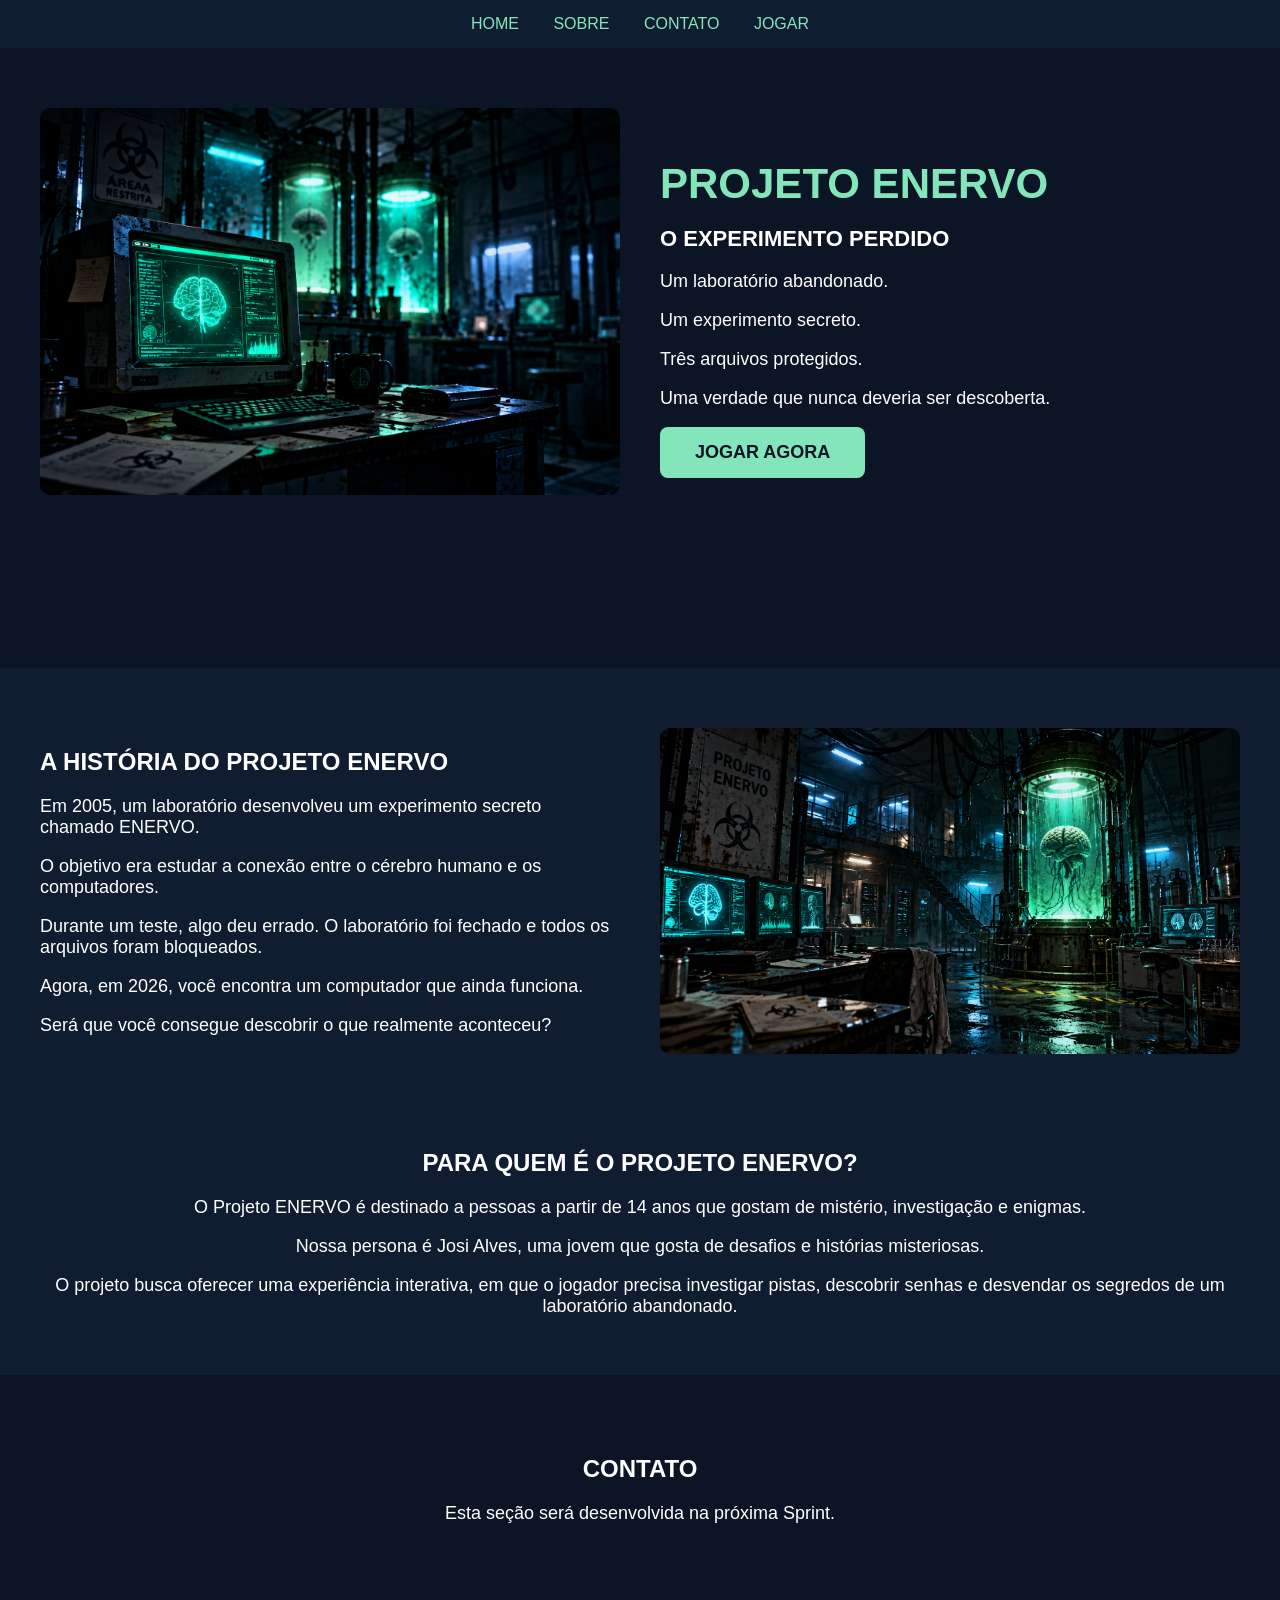
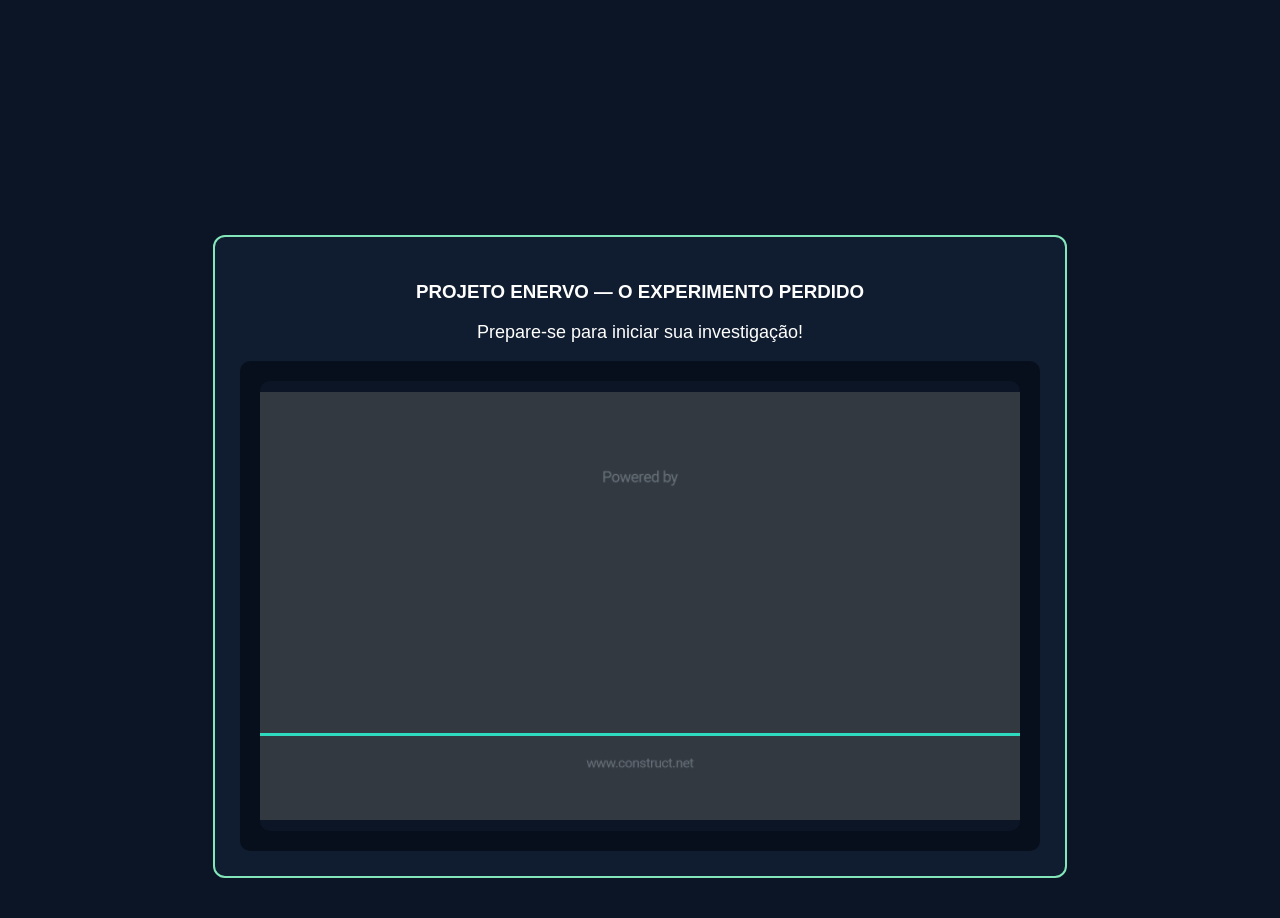
<file: index.html>
<!DOCTYPE html>
<html lang="pt-BR">

<head>
    <meta charset="UTF-8">
    <meta name="viewport" content="width=device-width, initial-scale=1.0">
    <title>Projeto Enervo</title>
    <link rel="stylesheet" href="style.css">
</head>

<body>

    <header>
        <nav>
            <a href="#inicio">HOME</a>
            <a href="#historia">SOBRE</a>
            <a href="#contato">CONTATO</a>
            <a href="#jogar">JOGAR</a>
        </nav>
    </header>

    <!-- HOME -->
    <section id="inicio">

        <div class="conteudo-home">

            <div class="imagem-home">
                <img src="computador.jpg"
                     alt="Computador misterioso do Projeto Enervo">
            </div>

            <div class="texto-home">

                <h1>PROJETO ENERVO</h1>
                <h2>O EXPERIMENTO PERDIDO</h2>

                <p>Um laboratório abandonado.</p>
                <p>Um experimento secreto.</p>
                <p>Três arquivos protegidos.</p>
                <p>Uma verdade que nunca deveria ser descoberta.</p>

                <a href="#jogar">
                    <button>JOGAR AGORA</button>
                </a>

            </div>

        </div>

    </section>

    <!-- SOBRE -->
    <section id="historia">

    <div class="conteudo-historia">

        <div class="texto-historia">
            <h2>A HISTÓRIA DO PROJETO ENERVO</h2>

            <p>Em 2005, um laboratório desenvolveu
            um experimento secreto chamado ENERVO.</p>

            <p>O objetivo era estudar a conexão
            entre o cérebro humano e os computadores.</p>

            <p>Durante um teste, algo deu errado.
            O laboratório foi fechado e todos
            os arquivos foram bloqueados.</p>

            <p>Agora, em 2026, você encontra
            um computador que ainda funciona.</p>

            <p>Será que você consegue descobrir
            o que realmente aconteceu?</p>
        </div>

        <div class="imagem-historia">
            <img src="laboratorio.jpg" alt="Laboratório secreto do Projeto Enervo">
        </div>

    </div>

</section>

<section id="persona">
    <h2>PARA QUEM É O PROJETO ENERVO?</h2>

    <p>O Projeto ENERVO é destinado a pessoas a partir de 14 anos que gostam de mistério, investigação e enigmas.</p>

    <p>Nossa persona é Josi Alves, uma jovem que gosta de desafios e histórias misteriosas.</p>

    <p>O projeto busca oferecer uma experiência interativa, em que o jogador precisa investigar pistas, descobrir senhas e desvendar os segredos de um laboratório abandonado.</p>
</section>


    <!-- CONTATO -->
    <section id="contato">

        <h2>CONTATO</h2>
        <p>Esta seção será desenvolvida na próxima Sprint.</p>

    </section>

    <!-- JOGAR -->
    <section id="jogar">

    <div class="area-jogo">
    <h3>PROJETO ENERVO — O EXPERIMENTO PERDIDO</h3>
    <p>Prepare-se para iniciar sua investigação!</p>
    <div id="tela-jogo">
        
<iframe
    src="jogo/index.html"
    title="Jogo Projeto ENERVO"
    width="100%"
    height="450"
    style="border: none; border-radius: 10px;"
    allowfullscreen>
</iframe>
</div>
</div>
    </section>

</body>
</html>
</file>
<file: style.css>
body {
    background-color: #0C1525;
    color: white;
    font-family: Arial, sans-serif;
    text-align: center;
    padding: 0;
    margin: 0;
}

h1 {
    color: #83E6BA;
    font-size: 50px;
}

h2 {
    color: white;
    font-size: 24px;
}

p {
    font-size: 18px;
}

button {
    background-color: #83E6BA;
    color: #0C1525;
    border: none;
    padding: 15px 35px;
    font-size: 18px;
    font-weight: bold;
    border-radius: 8px;
    cursor: pointer;
}

/* MENU FIXO NO TOPO */

header {
    background-color: #101D30;
    padding: 15px;
    text-align: center;
    position: sticky;
    top: 0;
    z-index: 10;
}

nav a {
    color: #83E6BA;
    text-decoration: none;
    font-size: 16px;
    margin: 15px;
}

nav a:hover {
    color: white;
}

/* HOME */

#inicio {
    min-height: 500px;
    padding: 60px 20px;
}

.conteudo-home {
    display: flex;
    align-items: center;
    justify-content: center;
    gap: 40px;
    max-width: 1200px;
    margin: 0 auto;
}

.imagem-home {
    width: 50%;
    min-width: 0;
}

.imagem-home img {
    display: block;
    width: 100%;
    height: auto;
    border-radius: 10px;
}

.texto-home {
    width: 50%;
    min-width: 0;
    text-align: left;
}

.texto-home h1 {
    font-size: 42px;
    margin-bottom: 10px;
}

.texto-home h2 {
    font-size: 22px;
}

.texto-home p {
    font-size: 18px;
}

/* SOBRE */

#historia {
    min-height: 0px;
    padding: 60px 20px;
    background-color: #101D30;
}
#persona {
    padding: 15px 20px 40px;
    background-color: #101D30;
}

/* CONTATO */

#contato {
    min-height: 250px;
    padding: 60px 20px;
}

/* JOGAR */

#jogar {
    min-height: auto;
    padding: 60px 20px 10px;
}

/* ESPAÇO PARA O MENU NÃO COBRIR OS TÍTULOS */

#inicio, #historia, #contato, #jogar {
    scroll-margin-top: 70px;
}

/* AJUSTE PARA TELAS MENORES */

@media (max-width: 700px) {
    .conteudo-home {
        flex-direction: column;
    }

    .imagem-home,
    .texto-home {
        width: 100%;
    }

    .texto-home {
        text-align: center;
    }

    .texto-home h1 {
        font-size: 34px;
    }

    nav a {
        margin: 6px;
        font-size: 14px;
    }
}


/* HISTÓRIA COM TEXTO E IMAGEM LADO A LADO */

.conteudo-historia {
    display: flex;
    align-items: center;
    justify-content: center;
    gap: 40px;
    max-width: 1200px;
    margin: 0 auto;
}

.texto-historia {
    width: 50%;
    min-width: 0;
    text-align: left;
}

.imagem-historia {
    width: 50%;
    min-width: 0;
}

.imagem-historia img {
    display: block;
    width: 100%;
    height: auto;
    border-radius: 10px;
}

@media (max-width: 700px) {
    .conteudo-historia {
        flex-direction: column;
    }

    .texto-historia,
    .imagem-historia {
        width: 100%;
    }

    .texto-historia {
        text-align: center;
    }
}

/* ÁREA DO JOGO PROJETO ENERVO */

.area-jogo {
    max-width: 800px;
    margin: 30px auto;
    padding: 25px;
    background-color: #101D30;
    border: 2px solid #83E6BA;
    border-radius: 12px;
}

#tela-jogo {
    min-height: 350px;
    background-color: #080F1C;
    border-radius: 10px;
    display: flex;
    align-items: center;
    justify-content: center;
    padding: 20px;
}
</file>
